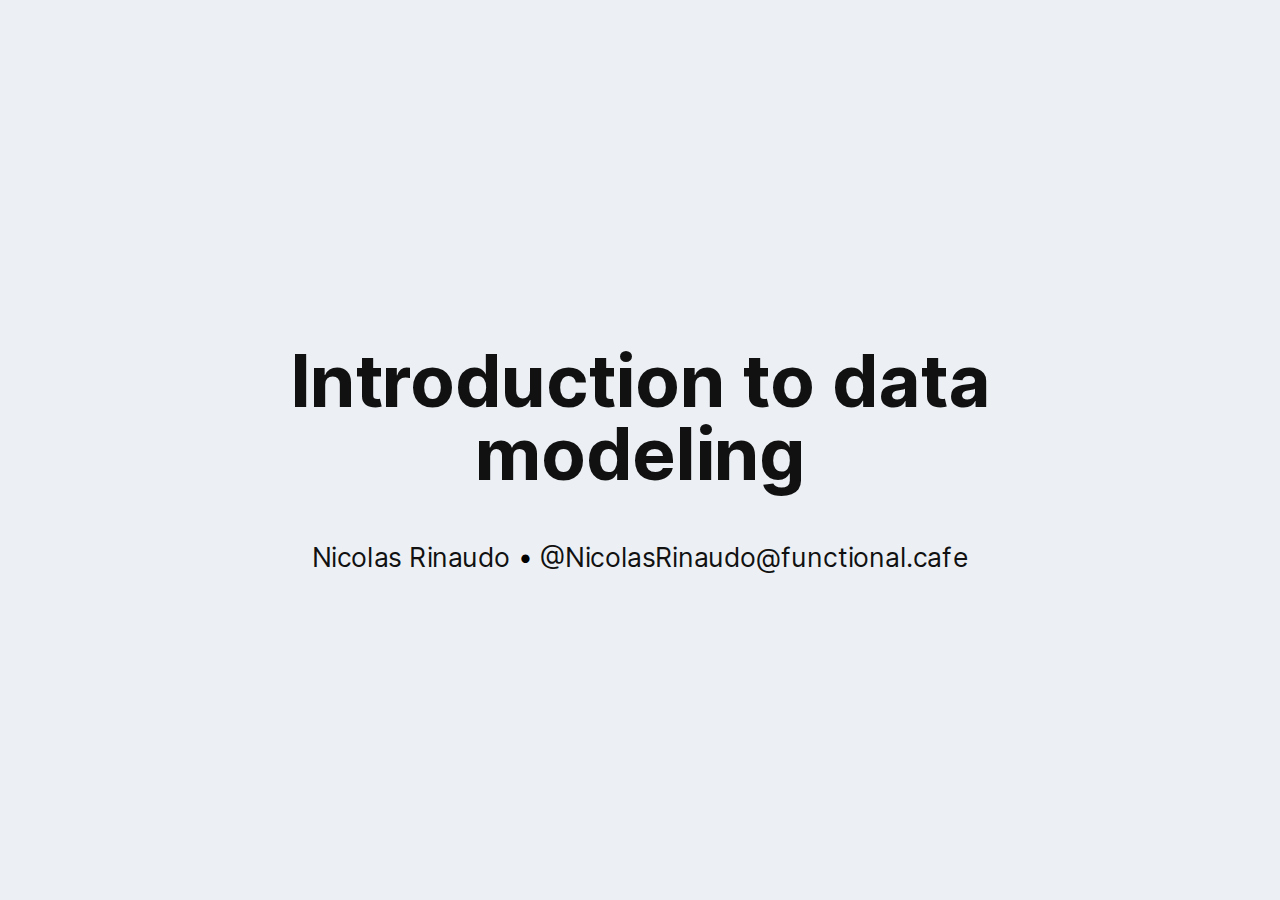
<file: index.html>
<!Doctype html>
<html>
    <head>
        <title>Introduction to data modeling</title>
        <meta http-equiv="Content-Type" content="text/html; charset=UTF-8"/>
        <link rel="stylesheet" type="text/css" href="css/style.css"/>
    </head>
    <body>
        <textarea id="source">
class: center, middle

# Introduction to data modeling

[Nicolas Rinaudo] • [@NicolasRinaudo@functional.cafe]

---

class: center, middle

# A simple DSL

---

## Addition

.center[![](img/1_plus_2_empty.svg)]

```scala
1 + 2
```

???

The simplest expression we want to support: addition.

---

## Addition

.center[![](img/1_plus_2_plus.svg)]

```scala
1 `+` 2
```

---

## Addition

.center[![](img/1_plus_2_operands.svg)]

```scala
&#x200B;`1` + `2`
```

---

## Addition

.center[![](img/1_plus_2_hl_plus.svg)]

```scala
1 `+` 2
```
---

## Addition

.center[![](img/exp_1_plus_2_hl_plus.svg)]

```scala
1 `+` 2
```

.diff-add[
```scala
*&#x200B;`class Add()`
```
]

---

## Addition

.center[![](img/exp_1_plus_2_hl_1.svg)]

```scala
&#x200B;`1` + 2
```


.diff-add[
```scala
*class Add(`lhs: Int`)
```
]

---

## Addition

.center[![](img/exp_1_plus_2_hl_2.svg)]

```scala
1 + `2`
```

.diff-add[
```scala
*class Add(lhs: Int`, rhs: Int`)
```
]

---

## Addition

.center[![](img/exp_1_plus_2.svg)]

```scala
1 + 2
```

.diff-add[
```scala
class Add(lhs: Int, rhs: Int)
*
*&#x200B;`new Add(1, 2)`
```
]

---

## Addition

.center[![](img/exp_1_plus_2.svg)]

```scala
1 + 2
```

.diff-rm[
```scala
class Add(lhs: Int, rhs: Int)

*&#x200B;`new `Add(1, 2)
```
]

---

## Addition

.center[![](img/exp_1_plus_2.svg)]

```scala
1 + 2
```

```scala
class Add(lhs: Int, rhs: Int)

Add(1, 2)
```

---

## Addition

.center[![](img/1_add_2_add_3_empty.svg)]

```scala
1 + (2 + 3)
```

```scala
class Add(lhs: Int, rhs: Int)
```

---

## Addition

.center[![](img/1_add_2_add_3_build_add.svg)]

```scala
1 `+` (2 + 3)
```

.diff-add[
```scala
class Add(lhs: Int, rhs: Int)
*
*&#x200B;`Add(???, ???)`
```
]

---

## Addition

.center[![](img/1_add_2_add_3_build_add_lhs.svg)]

```scala
&#x200B;`1` + (2 + 3)
```

.diff-rm[
```scala
class Add(lhs: Int, rhs: Int)

*Add(`???`, ???)
```
]

---

## Addition

.center[![](img/1_add_2_add_3_build_1.svg)]

```scala
&#x200B;`1` + (2 + 3)
```

.diff-add[
```scala
class Add(lhs: Int, rhs: Int)

*Add(`1`, ???)
```
]

---

## Addition

.center[![](img/1_add_2_add_3_build_before_rhs.svg)]

```scala
1 + `(2 + 3)`
```

.diff-rm[
```scala
class Add(lhs: Int, rhs: Int)

*Add(1, `???`)
```
]


---

## Addition

.center[![](img/1_add_2_add_3_build_rhs.svg)]

```scala
1 + `(2 + 3)`
```

.diff-add[
```scala
class Add(lhs: Int, rhs: Int)

*Add(1, `Add(2, 3)`)
```
]

---

## Addition

.center[![](img/1_plus_2_plus_3_hl_plus2_2_3.svg)]

```scala
1 + (2 + 3)
```

```scala
class Add(lhs: Int, rhs: Int)

Add(1, `Add(2, 3)`)
```


---

## Addition

.center[![](img/1_plus_2_plus_3_hl_plus2_2_3.svg)]

```scala
1 + (2 + 3)
```

```scala
class Add(lhs: Int, `rhs: Int`)

Add(1, Add(2, 3))
```

---

## Addition

.center[![](img/1_plus_2_plus_3_hl_plus2_2_3.svg)]

```scala
1 + (2 + 3)
```

```scala
class Add(lhs: Int, rhs: Int)

Add(1, Add(2, 3))
// ⛔ Found:    Add
//   Required: Int
```

---

## Subtyping

.center[![](img/subtyping_a.svg)]

---

## Subtyping

.center[![](img/subtyping_a.svg)]

```scala
def foo(a: `A`) = ???

foo(`new A`)
```

---

## Subtyping

.center[![](img/subtyping_a_b.svg)]


```scala
def foo(a: A) = ???

foo(new A)
```

---

## Subtyping

.center[![](img/subtyping_a_b_linked.svg)]

```scala
def foo(a: A) = ???

foo(new A)
```

---

## Subtyping

.center[![](img/subtyping_a_b_hl_b.svg)]

.diff-rm[
```scala
def foo(a: A) = ???

*foo(new `A`)
```
]

---

## Subtyping

.center[![](img/subtyping_a_b_hl_b.svg)]

.diff-add[
```scala
def foo(a: A) = ???

*foo(new `B`)
```
]

---

## Subtyping

.center[![](img/subtyping_a_b_hl_a.svg)]

```scala
def foo(a: `A`) = ???

foo(new B)
```
---

## Subtyping

.center[![](img/subtyping_a_b_c.svg)]

```scala
def foo(a: A) = ???

foo(new B)
```

---

## Subtyping

.center[![](img/subtyping_a_b_c_linked.svg)]

```scala
def foo(a: A) = ???

foo(new B)
```


---

## Subtyping

.center[![](img/subtyping_a_b_c_linked.svg)]

.diff-add[
```scala
def foo(a: A) = ???

foo(new B)
*&#x200B;`foo(new C)`
```
]

---

## Subtyping

.center[![](img/subtyping_a_b_c_hl_b_c.svg)]

```scala
def foo(a: A) = ???

foo(new `B`)
foo(new `C`)
```

---

## Subtyping

.center[![](img/subtyping_a_b_c_hl_a.svg)]

```scala
def foo(a: `A`) = ???

foo(new B)
foo(new C)
```

---

## Subtyping

.center[![](img/subtyping_a_b_c_hl_b.svg)]

.diff-rm[
```scala
def foo(a: A) = ???

*foo(new `B`)
foo(new C)
```
]

---

## Subtyping

.center[![](img/subtyping_a_b_c_hl_add.svg)]

.diff-add[
```scala
def foo(a: A) = ???

*foo(new `Add`)
foo(new C)
```
]

---

## Subtyping

.center[![](img/subtyping_a_add_c_hl_c.svg)]

.diff-rm[
```scala
def foo(a: A) = ???

foo(new Add)
*foo(new `C`)
```
]


---

## Subtyping

.center[![](img/subtyping_a_add_c_hl_int.svg)]

.diff-add[
```scala
def foo(a: A) = ???

foo(new Add)
*foo(new `Int`)
```
]

---

## Subtyping

.center[![](img/subtyping_a_add_c_hl_int.svg)]

```scala
class Add(lhs: `Int`, rhs: `Int`)
```

---

## Subtyping

.center[![](img/subtyping_a_add_int_hl_a.svg)]

```scala
class Add(lhs: Int, rhs: Int)
```


---

## Subtyping

.center[![](img/subtyping_a_add_int_hl_exp.svg)]

.diff-add[
```scala
*&#x200B;`class Exp`
class Add(lhs: Int, rhs: Int)
```
]


---

## Subtyping

.center[![](img/subtyping_a_add_int_hl_to_add.svg)]

.diff-add[
```scala
class Exp
*class Add(lhs: Int, rhs: Int)` extends Exp`
```
]

---

## Subtyping

.center[![](img/subtyping_a_add_int_hl_to_int.svg)]

```scala
class Exp
class Add(lhs: Int, rhs: Int) extends Exp
```

---

## Subtyping

.center[![](img/subtyping_a_add_int_hl_to_num.svg)]

.diff-add[
```scala
class Exp
class Add(lhs: Int, rhs: Int) extends Exp
*&#x200B;`class Num(value: Int) extends Exp`
```
]

---

## Subtyping

.center[![](img/subtyping_a_add_int_hl_add_num.svg)]

.diff-rm[
```scala
class Exp
*class Add(lhs: `Int`, rhs: `Int`) extends Exp
class Num(value: Int) extends Exp
```
]

---

## Subtyping

.center[![](img/subtyping_a_add_num_hl_exp.svg)]

.diff-add[
```scala
class Exp
*class Add(lhs: `Exp`, rhs: `Exp`) extends Exp
class Num(value: Int) extends Exp
```
]

---

## Subtyping

.center[![](img/1_plus_2_plus_3_hl_1_2_3.svg)]

```scala
1 + (2 + 3)
```

```scala
Add(1, Add(2, 3))
```

---

## Subtyping

.center[![](img/1_plus_2_plus_3_hl_1_2_3.svg)]

```scala
1 + (2 + 3)
```

.diff-rm[
```scala
*Add(`1`, Add(`2`, `3`))
```
]

---

## Subtyping

.center[![](img/1_plus_2_plus_3_hl_num1_num2_num3.svg)]

```scala
1 + (2 + 3)
```

.diff-add[
```scala
*Add(`Num(1)`, Add(`Num(2)`, `Num(3)`))
```
]

---

## Equality

.center[![](img/1_eq_2_empty.svg)]

```scala
1 = 2
```


---

## Equality

.center[![](img/1_eq_2_eq.svg)]

```scala
1 `=` 2
```


---

## Equality

.center[![](img/1_eq_2_1_2.svg)]

```scala
&#x200B;`1` = `2`
```

---

## Equality

.center[![](img/exp_1_eq_2_eq.svg)]

```scala
1 `=` 2
```


---

## Equality

.center[![](img/exp_1_eq_2_eq2.svg)]

```scala
1 `=` 2
```

.diff-add[
```scala
*&#x200B;`class Eq()`
```
]

---

## Equality

.center[![](img/exp_1_eq_2_hl_1.svg)]

```scala
&#x200B;`1` = 2
```

```scala
class Eq()
```


---

## Equality

.center[![](img/exp_1_eq_2_hl_lhs.svg)]

```scala
&#x200B;`1` = 2
```

.diff-add[
```scala
*class Eq(`lhs: Exp`)
```
]

---

## Equality

.center[![](img/exp_1_eq_2_hl_2.svg)]

```scala
1 = `2`
```

```scala
class Eq(lhs: Exp)
```

---

## Equality

.center[![](img/exp_1_eq_2_hl_rhs.svg)]

```scala
1 = `2`
```

.diff-add[
```scala
*class Eq(lhs: Exp`, rhs: Exp`)
```
]

---

## Equality

.center[![](img/exp_1_eq_2_hl_eq.svg)]

```scala
1 = 2
```


.diff-add[
```scala
*class Eq(lhs: Exp, rhs: Exp)` extends Exp`
```
]

---

## Equality

.center[![](img/1_plus_2_eq_2_plus_1_empty.svg)]

```scala
(1 + 2) = (2 + 1)
```

---

## Equality

.center[![](img/1_plus_2_eq_2_plus_1_hl_eq.svg)]

```scala
(1 + 2) `=` (2 + 1)
```

.diff-add[
```scala
*&#x200B;`Eq(`
* `???,`
* `???`
*&#x200B;`)`
```
]

---

## Equality

.center[![](img/1_plus_2_eq_2_plus_1_hl_eq_arrow.svg)]

```scala
&#x200B;`(1 + 2)` = (2 + 1)
```

.diff-rm[
```scala
Eq(
* `???`,
  ???
)
```
]



---

## Equality

.center[![](img/1_plus_2_eq_2_plus_1_hl_lhs.svg)]

```scala
&#x200B;`(1 + 2)` = (2 + 1)
```

.diff-add[
```scala
Eq(
* `Add(Num(1), Num(2))`,
  ???
)
```
]

---

## Equality

.center[![](img/1_plus_2_eq_2_plus_1_hl_rhs_arrow.svg)]

```scala
(1 + 2) = `(2 + 1)`
```

.diff-rm[
```scala
Eq(
  Add(Num(1), Num(2)),
* `???`
)
```
]

---

## Equality

.center[![](img/1_plus_2_eq_2_plus_1_hl_rhs.svg)]

```scala
(1 + 2) = `(2 + 1)`
```

.diff-add[
```scala
Eq(
  Add(Num(1), Num(2)),
* `Add(Num(2), Num(1))`
)
```
]

---

## Pretty printing

.center[![](img/exp_1_plus_2_eq_2_plus_1.svg)]

```scala
(1 + 2) = (2 + 1)
```

```scala
Eq(
  Add(Num(1), Num(2)),
  Add(Num(2), Num(1))
)
```

---

## Pretty printing

.center[![](img/exp_1_plus_2_eq_2_plus_1.svg)]

```scala
(1 + 2) = (2 + 1)
```

.diff-add[
```scala
Eq(
  Add(Num(1), Num(2)),
  Add(Num(2), Num(1))
*)`.toString`
```
]

---

## Pretty printing

.center[![](img/exp_1_plus_2_eq_2_plus_1.svg)]
```scala
(1 + 2) = (2 + 1)
```

```scala
Eq(
  Add(Num(1), Num(2)),
  Add(Num(2), Num(1))
).toString
// val res2: String = Eq@79d4ff58
```

---

## Pretty printing

```scala
class Exp
```

---

## Pretty printing

.diff-add[
```scala
*class Exp`:`
* `def toString: String`
```
]

---

## Pretty printing

.diff-add[
```scala
*&#x200B;`abstract `class Exp:
  def toString: String
```
]

---

## Pretty printing

```scala
class Num(value: Int) extends Exp

class Add(lhs: Exp, rhs: Exp) extends Exp

class Eq(lhs: Exp, rhs: Exp) extends Exp
```

---

## Pretty printing

.diff-add[
```scala
*class Num(value: Int) extends Exp`:`
* `override def toString = ???`

*class Add(lhs: Exp, rhs: Exp) extends Exp`:`
* `override def toString = ???`

*class Eq(lhs: Exp, rhs: Exp) extends Exp`:`
* `override def toString = ???`
```
]

---

## Pretty printing

.diff-rm[
```scala
class Num(value: Int) extends Exp:
* override def toString = `???`

class Add(lhs: Exp, rhs: Exp) extends Exp:
  override def toString = ???

class Eq(lhs: Exp, rhs: Exp) extends Exp:
  override def toString = ???
```
]

---

## Pretty printing

.diff-add[
```scala
class Num(value: Int) extends Exp:
* override def toString = `value.toString`

class Add(lhs: Exp, rhs: Exp) extends Exp:
  override def toString = ???

class Eq(lhs: Exp, rhs: Exp) extends Exp:
  override def toString = ???
```
]

---

## Pretty printing

.diff-rm[
```scala
class Num(value: Int) extends Exp:
  override def toString = value.toString

class Add(lhs: Exp, rhs: Exp) extends Exp:
* override def toString = `???`

class Eq(lhs: Exp, rhs: Exp) extends Exp:
  override def toString = ???
```
]

---

## Pretty printing

.diff-add[
```scala
class Num(value: Int) extends Exp:
  override def toString = value.toString

class Add(lhs: Exp, rhs: Exp) extends Exp:
* override def toString = `s"($lhs + $rhs)"`

class Eq(lhs: Exp, rhs: Exp) extends Exp:
  override def toString = ???
```
]

---

## Pretty printing

.diff-rm[
```scala
class Num(value: Int) extends Exp:
  override def toString = value.toString

class Add(lhs: Exp, rhs: Exp) extends Exp:
  override def toString = s"($lhs + $rhs)"

class Eq(lhs: Exp, rhs: Exp) extends Exp:
* override def toString = `???`
```
]

---

## Pretty printing

.diff-add[
```scala
class Num(value: Int) extends Exp:
  override def toString = value.toString

class Add(lhs: Exp, rhs: Exp) extends Exp:
  override def toString = s"($lhs + $rhs)"

class Eq(lhs: Exp, rhs: Exp) extends Exp:
* override def toString = `s"($lhs = $rhs)"`
```
]

---

## Pretty printing

.center[![](img/exp_1_plus_2_eq_2_plus_1.svg)]

```scala
(1 + 2) = (2 + 1)
```

```scala
Eq(
  Add(Num(1), Num(2)),
  Add(Num(2), Num(1))
).toString
```


---

## Pretty printing

.center[![](img/exp_1_plus_2_eq_2_plus_1.svg)]

```scala
(1 + 2) = (2 + 1)
```

```scala
Eq(
  Add(Num(1), Num(2)),
  Add(Num(2), Num(1))
).toString
// val res3: String = ((1 + 2) = (2 + 1))
```

---

## Type checking

.center[![](img/exp_1_plus_2_eq_2_plus_1_hl_eq_plus.svg)]

.diff-rm[
```scala
*(1 `+` 2) `=` (2 + 1)
```
]

.diff-rm[
```scala
*&#x200B;`Eq`(
* `Add`(Num(1), Num(2)),
  Add(Num(2), Num(1))
).toString
```
]

---

## Type checking

.center[![](img/exp_1_eq_2_plus_2_plus_1_hl_eq_plus.svg)]

.diff-add[
```scala
*(1 `=` 2) `+` (2 + 1)
```
]

.diff-add[
```scala
*&#x200B;`Add`(
* `Eq`(Num(1), Num(2)),
  Add(Num(2), Num(1))
).toString
```
]

---

## Type checking

.center[![](img/exp_1_eq_2_plus_2_plus_1.svg)]

```scala
(1 = 2) + (2 + 1)
```

```scala
Add(
  Eq(Num(1), Num(2)),
  Add(Num(2), Num(1))
).toString
// val res4: String = ((1 = 2) + (2 + 1))
```

---

## Type checking

.center[![](img/exp_1_eq_2_plus_2_plus_1_hl_add.svg)]

```scala
(1 = 2) + (2 + 1)
```

```scala
&#x200B;`Add`(
  Eq(Num(1), Num(2)),
  Add(Num(2), Num(1))
).toString
```

---

## Type checking

.center[![](img/exp_1_eq_2_plus_2_plus_1_hl_eq_add.svg)]

```scala
(1 = 2) + (2 + 1)
```

```scala
Add(
  `Eq`(Num(1), Num(2)),
  `Add`(Num(2), Num(1))
).toString
```


---

## Type checking

```scala
abstract class Exp:
  def toString: String

class Num(value: Int) extends Exp:
  override def toString = value.toString

class `Add`(`lhs: Exp`, `rhs: Exp`) extends Exp:
  override def toString = s"($lhs + $rhs)"

class Eq(lhs: Exp, rhs: Exp) extends Exp:
  override def toString = s"($lhs = $rhs)"
```

---

## Type checking

```scala
abstract class Exp:
  def toString: String

class `Num`(value: Int) extends Exp:
  override def toString = value.toString

class Add(lhs: Exp, rhs: Exp) extends Exp:
  override def toString = s"($lhs + $rhs)"

class Eq(lhs: Exp, rhs: Exp) extends Exp:
  override def toString = s"($lhs = $rhs)"
```

---

## Type checking

```scala
abstract class Exp:
  def toString: String

class Num(value: Int) extends Exp:
  override def toString = value.toString

class Add(lhs: Exp, rhs: Exp) extends Exp:
  override def toString = s"($lhs + $rhs)"

class `Eq`(lhs: Exp, rhs: Exp) extends Exp:
  override def toString = s"($lhs = $rhs)"
```

---

## Type checking

.diff-add[
```scala
*abstract class Exp`[T]`:
  def toString: String

class Num(value: Int) extends Exp:
  override def toString = value.toString

class Add(lhs: Exp, rhs: Exp) extends Exp:
  override def toString = s"($lhs + $rhs)"

class Eq(lhs: Exp, rhs: Exp) extends Exp:
  override def toString = s"($lhs = $rhs)"
```
]

---

## Type checking

.diff-add[
```scala
abstract class Exp[T]:
  def toString: String

*class Num(value: Int) extends Exp`[Int]`:
  override def toString = value.toString

class Add(lhs: Exp, rhs: Exp) extends Exp:
  override def toString = s"($lhs + $rhs)"

class Eq(lhs: Exp, rhs: Exp) extends Exp:
  override def toString = s"($lhs = $rhs)"
```
]

---

## Type checking

.diff-add[
```scala
abstract class Exp[T]:
  def toString: String

class Num(value: Int) extends Exp[Int]:
  override def toString = value.toString

*class Add(lhs: Exp, rhs: Exp) extends Exp`[Int]`:
  override def toString = s"($lhs + $rhs)"

class Eq(lhs: Exp, rhs: Exp) extends Exp:
  override def toString = s"($lhs = $rhs)"
```
]

---

## Type checking

.diff-add[
```scala
abstract class Exp[T]:
  def toString: String

class Num(value: Int) extends Exp[Int]:
  override def toString = value.toString

class Add(lhs: Exp, rhs: Exp) extends Exp[Int]:
  override def toString = s"($lhs + $rhs)"

*class Eq(lhs: Exp, rhs: Exp) extends Exp`[Boolean]`:
  override def toString = s"($lhs = $rhs)"
```
]

---

## Type checking

.diff-add[
```scala
abstract class Exp[T]:
  def toString: String

class Num(value: Int) extends Exp[Int]:
  override def toString = value.toString

*class Add(lhs: Exp`[Int]`, rhs: Exp`[Int]`) extends Exp[Int]:
  override def toString = s"($lhs + $rhs)"

class Eq(lhs: Exp, rhs: Exp) extends Exp[Boolean]:
  override def toString = s"($lhs = $rhs)"
```
]

---

## Type checking

.diff-add[
```scala
abstract class Exp[T]:
  def toString: String

class Num(value: Int) extends Exp[Int]:
  override def toString = value.toString

class Add(lhs: Exp[Int], rhs: Exp[Int]) extends Exp[Int]:
  override def toString = s"($lhs + $rhs)"

*class Eq(lhs: Exp`[Int]`, rhs: Exp`[Int]`) extends Exp[Boolean]:
  override def toString = s"($lhs = $rhs)"
```
]

---

## Type checking

.center[![](img/exp_1_eq_2_plus_2_plus_1.svg)]

```scala
(1 = 2) + (2 + 1)
```

```scala
Add(
  Eq(Num(1), Num(2)),
  Add(Num(2), Num(1))
).toString
```

---

## Type checking

.center[![](img/exp_1_eq_2_plus_2_plus_1_hl_eq.svg)]

```scala
&#x200B;`(1 = 2)` + (2 + 1)
```

```scala
Add(
  Eq(Num(1), Num(2)),
  Add(Num(2), Num(1))
).toString
// ⛔ Found:    Exp[Boolean]
//   Required: Exp[Int]
```

---

## Key takeaways

Feature              || OOP
---------------------||--------------------
 Terms               || &nbsp;
 Interpreters        || &nbsp;
 Illegal states      || .hidden[impossible]

---

## Key takeaways

Feature              || OOP
---------------------||--------------------
 Terms               || classes
 Interpreters        || &nbsp;
 Illegal states      || .hidden[impossible]

---

## Key takeaways

Feature              || OOP
---------------------||--------------------
 Terms               || classes
 Interpreters        || methods
 Illegal states      || .hidden[impossible]

---

## Key takeaways

Feature              || OOP
---------------------||--------------------
 Terms               || classes
 Interpreters        || methods
 Illegal states      || impossible

---

class: center, middle

# Growing the language

---

## Adding terms: subtraction

.center[![](img/2_minus_1_empty.svg)]

```scala
2 - 1
```

---

## Adding terms: subtraction

.center[![](img/2_minus_1_hl_minus.svg)]

```scala
2 `-` 1
```

---

## Adding terms: subtraction

.center[![](img/2_minus_1_hl_2_1.svg)]

```scala
&#x200B;`2` - `1`
```

---

## Adding terms: subtraction

.center[![](img/build_2_minus_1_hl_minus.svg)]

```scala
2 `-` 1
```

---

## Adding terms: subtraction

.center[![](img/build_2_minus_1_hl_sub.svg)]

```scala
2 `-` 1
```

.diff-add[
```scala
*&#x200B;`class Sub()`
```
]

---

## Adding terms: subtraction

.center[![](img/build_2_minus_1_hl_1.svg)]

```scala
&#x200B;`2` - 1
```

```scala
class Sub()
```

---

## Adding terms: subtraction

.center[![](img/build_2_minus_1_hl_num1.svg)]

```scala
&#x200B;`2` - 1
```

.diff-add[
```scala
*class Sub(`lhs: Exp[Int]`)
```
]

---

## Adding terms: subtraction

.center[![](img/build_2_minus_1_hl_2.svg)]

```scala
2 - `1`
```

```scala
class Sub(lhs: Exp[Int])
```

---

## Adding terms: subtraction

.center[![](img/build_2_minus_1_hl_num2.svg)]

```scala
2 - `1`
```

.diff-add[
```scala
*class Sub(lhs: Exp[Int]`, rhs: Exp[Int]`)
```
]

---

## Adding terms: subtraction

.center[![](img/exp_2_minus_1_hl_sub.svg)]

```scala
2 - 1
```

.diff-add[
```scala
*class Sub(lhs: Exp[Int], rhs: Exp[Int])` extends Exp[Int]:`
```
]

---

## Adding terms: subtraction

.center[![](img/exp_2_minus_1_hl_sub.svg)]

```scala
2 - 1
```

.diff-add[
```scala
class Sub(lhs: Exp[Int], rhs: Exp[Int]) extends Exp[Int]:
* `override def toString = s"($lhs - $rhs)"`
```
]

---

## Adding terms: subtraction

.center[![](img/3_minus_2_plus_1_empty.svg)]

```scala
3 - (2 + 1)
```

---

## Adding terms: subtraction

.center[![](img/3_minus_2_plus_1_hl_minus.svg)]

```scala
3 `-` (2 + 1)
```

.diff-add[
```scala
*&#x200B;`Sub(`
* `???,`
* `???`
*&#x200B;`)`
```
]

---

## Adding terms: subtraction

.center[![](img/3_minus_2_plus_1_hl_3_arrow.svg)]

```scala
&#x200B;`3` - (2 + 1)
```

.diff-rm[
```scala
Sub(
* `???`,
  ???
)
```
]

---

## Adding terms: subtraction

.center[![](img/3_minus_2_plus_1_hl_3.svg)]

```scala
&#x200B;`3` - (2 + 1)
```

.diff-add[
```scala
Sub(
* `Num(3)`,
  ???
)
```
]

---

## Adding terms: subtraction

.center[![](img/3_minus_2_plus_1_hl_rhs_arrow.svg)]

```scala
3 - `(2 + 1)`
```

.diff-rm[
```scala
Sub(
  Num(3),
* `???`
)
```
]


---

## Adding terms: subtraction

.center[![](img/3_minus_2_plus_1_hl_rhs.svg)]

```scala
3 - `(2 + 1)`
```

.diff-add[
```scala
Sub(
  Num(3),
* `Add(Num(2), Num(1))`
)
```
]

---

## Adding terms: subtraction

.center[![](img/exp_3_minus_2_plus_1.svg)]

```scala
3 - (2 + 1)
```

.diff-add[
```scala
Sub(
  Num(3),
  Add(Num(2), Num(1))
*)`.toString`
```
]

---

## Adding terms: subtraction

.center[![](img/exp_3_minus_2_plus_1.svg)]

```scala
3 - (2 + 1)
```

```scala
Sub(
  Num(3),
  Add(Num(2), Num(1))
).toString
// val res5: String = (3 - (2 + 1))
```

---

## Adding interpreters: evaluation

```scala
abstract class Exp[T]:
  def toString: String
```

---

## Adding interpreters: evaluation

.diff-add[
```scala
abstract class Exp[T]:
  def toString: String
* `def eval: T`
```
]

---

## Adding interpreters: evaluation

```scala
class Num(value: Int) extends Exp[Int]:
  override def toString = value.toString

class Add(lhs: Exp[Int], rhs: Exp[Int]) extends Exp[Int]:
  override def toString = s"($lhs + $rhs)"

class Sub(lhs: Exp[Int], rhs: Exp[Int]) extends Exp[Int]:
  override def toString = s"($lhs - $rhs)"
```

---

## Adding interpreters: evaluation

.diff-add[
```scala
class Num(value: Int) extends Exp[Int]:
  override def toString = value.toString
* `override def eval     = ???`

class Add(lhs: Exp[Int], rhs: Exp[Int]) extends Exp[Int]:
  override def toString = s"($lhs + $rhs)"
* `override def eval     = ???`

class Sub(lhs: Exp[Int], rhs: Exp[Int]) extends Exp[Int]:
  override def toString = s"($lhs - $rhs)"
* `override def eval     = ???`
```
]

---

## Adding interpreters: evaluation

.diff-rm[
```scala
class Num(value: Int) extends Exp[Int]:
  override def toString = value.toString
* override def eval     = `???`

class Add(lhs: Exp[Int], rhs: Exp[Int]) extends Exp[Int]:
  override def toString = s"($lhs + $rhs)"
  override def eval     = ???

class Sub(lhs: Exp[Int], rhs: Exp[Int]) extends Exp[Int]:
  override def toString = s"($lhs - $rhs)"
  override def eval     = ???
```
]

---

## Adding interpreters: evaluation

.diff-add[
```scala
class Num(value: Int) extends Exp[Int]:
  override def toString = value.toString
* override def eval     = `value`

class Add(lhs: Exp[Int], rhs: Exp[Int]) extends Exp[Int]:
  override def toString = s"($lhs + $rhs)"
  override def eval     = ???

class Sub(lhs: Exp[Int], rhs: Exp[Int]) extends Exp[Int]:
  override def toString = s"($lhs - $rhs)"
  override def eval     = ???
```
]

---

## Adding interpreters: evaluation

.diff-rm[
```scala
class Num(value: Int) extends Exp[Int]:
  override def toString = value.toString
  override def eval     = value

class Add(lhs: Exp[Int], rhs: Exp[Int]) extends Exp[Int]:
  override def toString = s"($lhs + $rhs)"
* override def eval     = `???`

class Sub(lhs: Exp[Int], rhs: Exp[Int]) extends Exp[Int]:
  override def toString = s"($lhs - $rhs)"
  override def eval     = ???
```
]

---

## Adding interpreters: evaluation

.diff-add[
```scala
class Num(value: Int) extends Exp[Int]:
  override def toString = value.toString
  override def eval     = value

class Add(lhs: Exp[Int], rhs: Exp[Int]) extends Exp[Int]:
  override def toString = s"($lhs + $rhs)"
* override def eval     = `lhs.eval + rhs.eval`

class Sub(lhs: Exp[Int], rhs: Exp[Int]) extends Exp[Int]:
  override def toString = s"($lhs - $rhs)"
  override def eval     = ???
```
]

---

## Adding interpreters: evaluation

.diff-rm[
```scala
class Num(value: Int) extends Exp[Int]:
  override def toString = value.toString
  override def eval     = value

class Add(lhs: Exp[Int], rhs: Exp[Int]) extends Exp[Int]:
  override def toString = s"($lhs + $rhs)"
  override def eval     = lhs.eval + rhs.eval

class Sub(lhs: Exp[Int], rhs: Exp[Int]) extends Exp[Int]:
  override def toString = s"($lhs - $rhs)"
* override def eval     = `???`
```
]

---

## Adding interpreters: evaluation

.diff-add[
```scala
class Num(value: Int) extends Exp[Int]:
  override def toString = value.toString
  override def eval     = value

class Add(lhs: Exp[Int], rhs: Exp[Int]) extends Exp[Int]:
  override def toString = s"($lhs + $rhs)"
  override def eval     = lhs.eval + rhs.eval

class Sub(lhs: Exp[Int], rhs: Exp[Int]) extends Exp[Int]:
  override def toString = s"($lhs - $rhs)"
* override def eval     = `lhs.eval - rhs.eval`
```
]

---

## Adding interpreters: evaluation

```scala
class Num(value: Int) extends Exp[Int]:
  override def toString = value.toString
  override def eval     = value

class Add(lhs: Exp[Int], rhs: Exp[Int]) extends Exp[Int]:
  override def toString = s"($lhs + $rhs)"
  override def eval     = lhs.eval + rhs.eval

class Sub(lhs: Exp[Int], rhs: Exp[Int]) extends Exp[Int]:
  override def toString = s"($lhs - $rhs)"
  override def eval     = lhs.eval - rhs.eval

// ⛔ class Eq needs to be abstract, since
//   def eval: T in class Exp is not defined
```

---

## Adding interpreters: evaluation

.diff-add[
```scala
class Num(value: Int) extends Exp[Int]:
  override def toString = value.toString
  override def eval     = value

class Add(lhs: Exp[Int], rhs: Exp[Int]) extends Exp[Int]:
  override def toString = s"($lhs + $rhs)"
  override def eval     = lhs.eval + rhs.eval

class Sub(lhs: Exp[Int], rhs: Exp[Int]) extends Exp[Int]:
  override def toString = s"($lhs - $rhs)"
  override def eval     = lhs.eval - rhs.eval
*
*&#x200B;`class Eq(lhs: Exp[Int], rhs: Exp[Int]) extends Exp[Boolean]:`
* `override def toString = s"($lhs = $rhs)"`
```
]

---

## Adding interpreters: evaluation

.diff-add[
```scala
class Num(value: Int) extends Exp[Int]:
  override def toString = value.toString
  override def eval     = value

class Add(lhs: Exp[Int], rhs: Exp[Int]) extends Exp[Int]:
  override def toString = s"($lhs + $rhs)"
  override def eval     = lhs.eval + rhs.eval

class Sub(lhs: Exp[Int], rhs: Exp[Int]) extends Exp[Int]:
  override def toString = s"($lhs - $rhs)"
  override def eval     = lhs.eval - rhs.eval

class Eq(lhs: Exp[Int], rhs: Exp[Int]) extends Exp[Boolean]:
  override def toString = s"($lhs = $rhs)"
* `override def eval     = lhs.eval == rhs.eval`
```
]

---

## Adding interpreters: evaluation

.center[![](img/1_plus_2_eq_3_minus_1_empty.svg)]

```scala
(1 + 2) = (3 - 1)
```

---

## Adding interpreters: evaluation

.center[![](img/1_plus_2_eq_3_minus_1_hl_eq.svg)]

```scala
(1 + 2) `=` (3 - 1)
```


.diff-add[
```scala
*&#x200B;`Eq(`
* `???,`
* `???`
*&#x200B;`)`
```
]

---

## Adding interpreters: evaluation

.center[![](img/1_plus_2_eq_3_minus_1_hl_lhs_arrow.svg)]

```scala
&#x200B;`(1 + 2)` = (3 - 1)
```

.diff-rm[
```scala
Eq(
* `???`,
  ???
)
```
]

---

## Adding interpreters: evaluation

.center[![](img/1_plus_2_eq_3_minus_1_hl_lhs.svg)]

```scala
&#x200B;`(1 + 2)` = (3 - 1)
```

.diff-add[
```scala
Eq(
* `Add(Num(1), Num(2))`,
  ???
)
```
]

---

## Adding interpreters: evaluation

.center[![](img/1_plus_2_eq_3_minus_1_hl_rhs_arrow.svg)]

```scala
(1 + 2) = `(3 - 1)`
```

.diff-rm[
```scala
Eq(
  Add(Num(1), Num(2)),
* `???`
)
```
]

---

## Adding interpreters: evaluation

.center[![](img/1_plus_2_eq_3_minus_1_hl_rhs.svg)]

```scala
(1 + 2) = `(3 - 1)`
```

.diff-add[
```scala
Eq(
  Add(Num(1), Num(2)),
* `Sub(Num(3), Num(1))`
)
```
]

---

## Adding interpreters: evaluation

.center[![](img/exp_1_plus_2_eq_3_minus_1.svg)]

```scala
(1 + 2) = (3 - 1)
```

.diff-add[
```scala
Eq(
  Add(Num(1), Num(2)),
  Sub(Num(3), Num(1))
*)`.eval`
```
]

---

## Adding interpreters: evaluation

.center[![](img/exp_1_plus_2_eq_3_minus_1.svg)]

```scala
(1 + 2) = (3 - 1)
```

```scala
Eq(
  Add(Num(1), Num(2)),
  Sub(Num(3), Num(1))
).eval
// val res7: Boolean = false
```

---

## Key takeaways

Feature              || OOP
---------------------||--------------------
 Term                || class
 Interpreter         || method
 Illegal states      || impossible
 Adding terms        || &nbsp;
 Adding interpreters || &nbsp;

---

## Key takeaways

Feature              || OOP
---------------------||--------------------
 Term                || class
 Interpreter         || method
 Illegal states      || impossible
 Adding terms        || easy
 Adding interpreters || &nbsp;


---

## Key takeaways

Feature              || OOP
---------------------||--------------------
 Term                || class
 Interpreter         || method
 Illegal states      || impossible
 Adding terms        || easy
 Adding interpreters || hard

---

class: center, middle

# Decoupling data and behaviours

---

## "Dumb" data

```scala
abstract class Exp[T]:
  def toString: String
  def eval: T

class Num(value: Int) extends Exp[Int]:
  override def toString = value.toString
  override def eval     = value

class Add(lhs: Exp[Int], rhs: Exp[Int]) extends Exp[Int]:
  override def toString = s"($lhs + $rhs)"
  override def eval     = lhs.eval + rhs.eval

class Sub(lhs: Exp[Int], rhs: Exp[Int]) extends Exp[Int]:
  override def toString = s"($lhs - $rhs)"
  override def eval     = lhs.eval - rhs.eval

class Eq(lhs: Exp[Int], rhs: Exp[Int]) extends Exp[Boolean]:
  override def toString = s"($lhs = $rhs)"
  override def eval     = lhs.eval == rhs.eval
```

---

## "Dumb" data

.diff-rm[
```scala
*abstract class Exp[T]`:`
* `def toString: String`
* `def eval: T`

*class Num(value: Int) extends Exp[Int]`:`
* `override def toString = value.toString`
* `override def eval     = value`
*
*class Add(lhs: Exp[Int], rhs: Exp[Int]) extends Exp[Int]`:`
* `override def toString = s"($lhs + $rhs)"`
* `override def eval     = lhs.eval + rhs.eval`
*
*class Sub(lhs: Exp[Int], rhs: Exp[Int]) extends Exp[Int]`:`
* `override def toString = s"($lhs - $rhs)"`
* `override def eval     = lhs.eval - rhs.eval`
*
*class Eq(lhs: Exp[Int], rhs: Exp[Int]) extends Exp[Boolean]`:`
* `override def toString = s"($lhs = $rhs)"`
* `override def eval     = lhs.eval == rhs.eval`
```
]

---

## "Dumb" data

```scala
abstract class Exp[T]

class Num(value: Int) extends Exp[Int]
class Add(lhs: Exp[Int], rhs: Exp[Int]) extends Exp[Int]
class Sub(lhs: Exp[Int], rhs: Exp[Int]) extends Exp[Int]
class Eq(lhs: Exp[Int], rhs: Exp[Int]) extends Exp[Boolean]
```

---

## "Dumb" data

.diff-add[
```scala
abstract class Exp[T]

*class Num(`val `value: Int) extends Exp[Int]
*class Add(`val `lhs: Exp[Int], `val `rhs: Exp[Int]) extends Exp[Int]
*class Sub(`val `lhs: Exp[Int], `val `rhs: Exp[Int]) extends Exp[Int]
*class Eq(`val `lhs: Exp[Int], `val `rhs: Exp[Int]) extends Exp[Boolean]
```
]

---

## Pretty printing

```scala
def print[T](exp: Exp[T]): String = ???
```

---

## Pretty printing

```scala
def print[T](`exp: Exp[T]`): String = ???
```

---

## Pretty printing

```scala
def print[T](exp: Exp[T]): `String` = ???
```

---

## Pretty printing

.diff-rm[
```scala
def print[T](exp: Exp[T]): String = `???`
```
]

---

## Pretty printing

.diff-add[
```scala
*def print[T](exp: Exp[T]): String = `exp match`
* `case i: Num => ???`
* `case a: Add => ???`
* `case m: Sub => ???`
* `case e: Eq  => ???`
```
]

---

## Pretty printing

```scala
def print[T](exp: Exp[T]): String = exp match
  case i: `Num` => ???
  case a: `Add` => ???
  case m: `Sub` => ???
  case e: `Eq`  => ???
```

---

## Pretty printing

.diff-rm[
```scala
def print[T](exp: Exp[T]): String = exp match
* case i: Num => `???`
  case a: Add => ???
  case m: Sub => ???
  case e: Eq  => ???
```
]

---

## Pretty printing

.diff-add[
```scala
def print[T](exp: Exp[T]): String = exp match
* case i: Num => `i.value.toString`
  case a: Add => ???
  case m: Sub => ???
  case e: Eq  => ???
```
]

---

## Pretty printing

.diff-rm[
```scala
def print[T](exp: Exp[T]): String = exp match
  case i: Num => i.value.toString
* case a: Add => `???`
  case m: Sub => ???
  case e: Eq  => ???
```
]

---

## Pretty printing

.diff-add[
```scala
def print[T](exp: Exp[T]): String = exp match
  case i: Num => i.value.toString
* case a: Add => `s"(${print(a.lhs)} + ${print(a.rhs)})"`
  case m: Sub => ???
  case e: Eq  => ???
```
]

---

## Pretty printing

.diff-rm[
```scala
def print[T](exp: Exp[T]): String = exp match
  case i: Num => i.value.toString
  case a: Add => s"(${print(a.lhs)} + ${print(a.rhs)})"
* case m: Sub => `???`
  case e: Eq  => ???
```
]

---

## Pretty printing

.diff-add[
```scala
def print[T](exp: Exp[T]): String = exp match
  case i: Num => i.value.toString
  case a: Add => s"(${print(a.lhs)} + ${print(a.rhs)})"
* case m: Sub => `s"(${print(m.lhs)} - ${print(m.rhs)})"`
  case e: Eq  => ???
```
]

---

## Pretty printing

.diff-rm[
```scala
def print[T](exp: Exp[T]): String = exp match
  case i: Num => i.value.toString
  case a: Add => s"(${print(a.lhs)} + ${print(a.rhs)})"
  case m: Sub => s"(${print(m.lhs)} - ${print(m.rhs)})"
* case e: Eq  => `???`
```
]

---

## Pretty printing

.diff-add[
```scala
def print[T](exp: Exp[T]): String = exp match
  case i: Num => i.value.toString
  case a: Add => s"(${print(a.lhs)} + ${print(a.rhs)})"
  case m: Sub => s"(${print(m.lhs)} - ${print(m.rhs)})"
* case e: Eq  => `s"(${print(e.lhs)} = ${print(e.rhs)})"`
```
]

---

## Pretty printing

```scala
def print[T](exp: Exp[T]): String = exp match
  case `i: Num` => i.value.toString
  case a: Add => s"(${print(a.lhs)} + ${print(a.rhs)})"
  case m: Sub => s"(${print(m.lhs)} - ${print(m.rhs)})"
  case e: Eq  => s"(${print(e.lhs)} = ${print(e.rhs)})"
```

---

## Pretty printing

```scala
def print[T](exp: Exp[T]): String = exp match
  case i: Num => `i.value`.toString
  case a: Add => s"(${print(a.lhs)} + ${print(a.rhs)})"
  case m: Sub => s"(${print(m.lhs)} - ${print(m.rhs)})"
  case e: Eq  => s"(${print(e.lhs)} = ${print(e.rhs)})"
```

---

## Pretty printing

```scala
def print[T](exp: Exp[T]): String = exp match
  case i: Num => i.value.toString
  case `a: Add` => s"(${print(`a.lhs`)} + ${print(`a.rhs`)})"
  case m: Sub => s"(${print(m.lhs)} - ${print(m.rhs)})"
  case e: Eq  => s"(${print(e.lhs)} = ${print(e.rhs)})"
```

---

## Product types

```scala
abstract class Exp[T]

class Num(val value: Int) extends Exp[Int]
class Add(val lhs: Exp[Int], val rhs: Exp[Int]) extends Exp[Int]
class Sub(val lhs: Exp[Int], val rhs: Exp[Int]) extends Exp[Int]
class Eq(val lhs: Exp[Int], val rhs: Exp[Int]) extends Exp[Boolean]
```

---

## Product types

.diff-add[
```scala
abstract class Exp[T]

*&#x200B;`case `class Num(val value: Int) extends Exp[Int]
*&#x200B;`case `class Add(val lhs: Exp[Int], val rhs: Exp[Int])
*&#x200B;`  `extends Exp[Int]
*&#x200B;`case `class Sub(val lhs: Exp[Int], val rhs: Exp[Int])
*&#x200B;`  `extends Exp[Int]
*&#x200B;`case `class Eq(val lhs: Exp[Int], val rhs: Exp[Int])
*&#x200B;`  `extends Exp[Boolean]
```
]

---

## Product types

.diff-rm[
```scala
abstract class Exp[T]

*case class Num(`val `value: Int) extends Exp[Int]
*case class Add(`val `lhs: Exp[Int], `val `rhs: Exp[Int])
*&#x200B;`  `extends Exp[Int]
*case class Sub(`val `lhs: Exp[Int], `val `rhs: Exp[Int])
*&#x200B;`  `extends Exp[Int]
*case class Eq(`val `lhs: Exp[Int], `val `rhs: Exp[Int])
*&#x200B;`  `extends Exp[Boolean]
```
]

---

## Product types

```scala
abstract class Exp[T]

case class Num(value: Int) extends Exp[Int]
case class Add(lhs: Exp[Int], rhs: Exp[Int]) extends Exp[Int]
case class Sub(lhs: Exp[Int], rhs: Exp[Int]) extends Exp[Int]
case class Eq(lhs: Exp[Int], rhs: Exp[Int]) extends Exp[Boolean]

```

---

## Product types

.diff-rm[
```scala
def print[T](exp: Exp[T]): String = exp match
* case `i: Num` => i.value.toString
  case a: Add => s"(${print(a.lhs)} + ${print(a.rhs)})"
  case m: Sub => s"(${print(m.lhs)} - ${print(m.rhs)})"
  case e: Eq  => s"(${print(e.lhs)} = ${print(e.rhs)})"
```
]

---

## Product types

.diff-add[
```scala
def print[T](exp: Exp[T]): String = exp match
* case `Num(i)` => i.value.toString
  case a: Add => s"(${print(a.lhs)} + ${print(a.rhs)})"
  case m: Sub => s"(${print(m.lhs)} - ${print(m.rhs)})"
  case e: Eq  => s"(${print(e.lhs)} = ${print(e.rhs)})"
```
]

---

## Product types

.diff-rm[
```scala
def print[T](exp: Exp[T]): String = exp match
* case Num(i) => i`.value`.toString
  case a: Add => s"(${print(a.lhs)} + ${print(a.rhs)})"
  case m: Sub => s"(${print(m.lhs)} - ${print(m.rhs)})"
  case e: Eq  => s"(${print(e.lhs)} = ${print(e.rhs)})"
```
]

---

## Product types

```scala
def print[T](exp: Exp[T]): String = exp match
  case Num(i) => i.toString
  case a: Add => s"(${print(a.lhs)} + ${print(a.rhs)})"
  case m: Sub => s"(${print(m.lhs)} - ${print(m.rhs)})"
  case e: Eq  => s"(${print(e.lhs)} = ${print(e.rhs)})"
```

---

## Product types

.diff-rm[
```scala
def print[T](exp: Exp[T]): String = exp match
  case Num(i) => i.toString
* case `a: Add` => s"(${print(`a.`lhs)} + ${print(`a.`rhs)})"
* case `m: Sub` => s"(${print(`m.`lhs)} - ${print(`m.`rhs)})"
* case `e: Eq`  => s"(${print(`e.`lhs)} = ${print(`e.`rhs)})"
```
]

---

## Product types

.diff-add[
```scala
def print[T](exp: Exp[T]): String = exp match
* case Num(i)`       ` => i.toString
* case `Add(lhs, rhs)` => s"(${print(lhs)} + ${print(rhs)})"
* case `Sub(lhs, rhs)` => s"(${print(lhs)} - ${print(rhs)})"
* case `Eq(lhs, rhs) ` => s"(${print(lhs)} = ${print(rhs)})"
```
]

---

## Product types

.center[![](img/exp_1_plus_2_eq_3_minus_1.svg)]

```scala
(1 + 2) = (3 - 1)
```

.diff-rm[
```scala
Eq(
  Add(Num(1), Num(2)),
  Sub(Num(3), Num(1))
*)`.toString`
```
]


---

## Product types

.center[![](img/exp_1_plus_2_eq_3_minus_1.svg)]
```scala
(1 + 2) = (3 - 1)
```

.diff-add[
```scala
*&#x200B;`print`(Eq(
  Add(Num(1), Num(2)),
  Sub(Num(3), Num(1))
*)`)`
```
]

---

## Product types

.center[![](img/exp_1_plus_2_eq_3_minus_1.svg)]

```scala
(1 + 2) = (3 - 1)
```

```scala
print(Eq(
  Add(Num(1), Num(2)),
  Sub(Num(3), Num(1))
))
// val res0: String = ((1 + 2) = (3 - 1))
```

---

## Exhaustivity

```scala
def eval[T](exp: Exp[T]): T = ???
```

---

## Exhaustivity

```scala
def eval[T](`exp: Exp[T]`): T = ???
```

---

## Exhaustivity

```scala
def eval[T](exp: Exp[T]): `T` = ???
```

---

## Exhaustivity

.diff-rm[
```scala
*def eval[T](exp: Exp[T]): T = `???`
```
]

---

## Exhaustivity

.diff-add[
```scala
*def eval[T](exp: Exp[T]): T = `exp match`
* `case Num(i)        => ???`
* `case Add(lhs, rhs) => ???`
* `case Sub(lhs, rhs) => ???`
```
]

---

## Exhaustivity

.diff-rm[
```scala
def eval[T](exp: Exp[T]): T = exp match
* case Num(i)        => `???`
* case Add(lhs, rhs) => `???`
* case Sub(lhs, rhs) => `???`
```
]

---

## Exhaustivity

.diff-add[
```scala
def eval[T](exp: Exp[T]): T = exp match
* case Num(i)        => `i`
* case Add(lhs, rhs) => `eval(lhs) + eval(rhs)`
* case Sub(lhs, rhs) => `eval(lhs) - eval(rhs)`
```
]

---

## Exhaustivity

.center[![](img/exp_1_plus_2_eq_3_minus_1.svg)]

```scala
(1 + 2) = (3 - 1)
```

.diff-rm[
```scala
Eq(
  Add(Num(1), Num(2)),
  Sub(Num(3), Num(1))
*)`.eval`
```
]

---

## Exhaustivity

.center[![](img/exp_1_plus_2_eq_3_minus_1.svg)]

```scala
(1 + 2) = (3 - 1)
```

.diff-add[
```scala
*&#x200B;`eval(`Eq(
  Add(Num(1), Num(2)),
  Sub(Num(3), Num(1))
*)`)`
```
]

---

## Exhaustivity

.center[![](img/exp_1_plus_2_eq_3_minus_1.svg)]

```scala
(1 + 2) = (3 - 1)
```

```scala
eval(Eq(
  Add(Num(1), Num(2)),
  Sub(Num(3), Num(1))
))
// 💥 scala.MatchError at...
```

---

## Exhaustivity

.center[![](img/exp_1_plus_2_eq_3_minus_1_hl_num_add_sub.svg)]

```scala
(1 + 2) = (3 - 1)
```

```scala
def eval[T](exp: Exp[T]): T = exp match
  case `Num(i)`        => i
  case `Add(lhs, rhs)` => eval(lhs) + eval(rhs)
  case `Sub(lhs, rhs)` => eval(lhs) - eval(rhs)
```

---

## Exhaustivity

.center[![](img/exp_1_plus_2_eq_3_minus_1_hl_eq.svg)]

```scala
(1 + 2) = (3 - 1)
```

```scala
def eval[T](exp: Exp[T]): T = exp match
  case Num(i)        => i
  case Add(lhs, rhs) => eval(lhs) + eval(rhs)
  case Sub(lhs, rhs) => eval(lhs) - eval(rhs)
```

---

## Exhaustivity

```scala
abstract class Exp[T]

case class Num(value: Int) extends Exp[Int]
case class Add(lhs: Exp[Int], rhs: Exp[Int]) extends Exp[Int]
case class Sub(lhs: Exp[Int], rhs: Exp[Int]) extends Exp[Int]
case class Eq(lhs: Exp[Int], rhs: Exp[Int]) extends Exp[Boolean]
```

---

## Exhaustivity

.diff-add[
```scala
*&#x200B;`sealed `abstract class Exp[T]

case class Num(value: Int) extends Exp[Int]
case class Add(lhs: Exp[Int], rhs: Exp[Int]) extends Exp[Int]
case class Sub(lhs: Exp[Int], rhs: Exp[Int]) extends Exp[Int]
case class Eq(lhs: Exp[Int], rhs: Exp[Int]) extends Exp[Boolean]
```
]

---

## Exhaustivity

```scala
def eval[T](exp: Exp[T]): T = exp match
  case Num(i)        => i
  case Add(lhs, rhs) => eval(lhs) + eval(rhs)
  case Sub(lhs, rhs) => eval(lhs) - eval(rhs)
```


---

## Exhaustivity

```scala
def eval[T](exp: Exp[T]): T = exp match
  case Num(i)        => i
  case Add(lhs, rhs) => eval(lhs) + eval(rhs)
  case Sub(lhs, rhs) => eval(lhs) - eval(rhs)
// ⛔ match may not be exhaustive.
//
//   It would fail on pattern case: Eq(_, _)
```

---

## Exhaustivity

.diff-add[
```scala
def eval[T](exp: Exp[T]): T = exp match
  case Num(i)        => i
  case Add(lhs, rhs) => eval(lhs) + eval(rhs)
  case Sub(lhs, rhs) => eval(lhs) - eval(rhs)
* `case Eq(lhs, rhs)  => eval(lhs) == eval(rhs)`
```
]

---

## Exhaustivity

.center[![](img/exp_1_plus_2_eq_3_minus_1.svg)]

```scala
(1 + 2) = (3 - 1)
```

```scala
eval(Eq(
  Add(Num(1), Num(2)),
  Sub(Num(3), Num(1))
))
```

---

## Exhaustivity

.center[![](img/exp_1_plus_2_eq_3_minus_1.svg)]

```scala
(1 + 2) = (3 - 1)
```

```scala
eval(Eq(
  Add(Num(1), Num(2)),
  Sub(Num(3), Num(1))
))
// val res1: Boolean = false
```

---

## ADTs

```scala
sealed abstract class Exp[T]

case class Num(value: Int) extends Exp[Int]
case class Add(lhs: Exp[Int], rhs: Exp[Int]) extends Exp[Int]
case class Sub(lhs: Exp[Int], rhs: Exp[Int]) extends Exp[Int]
case class Eq(lhs: Exp[Int], rhs: Exp[Int]) extends Exp[Boolean]
```

---

## ADTs

.diff-rm[
```scala
*&#x200B;`sealed abstract class Exp[T]`

case class Num(value: Int) extends Exp[Int]
case class Add(lhs: Exp[Int], rhs: Exp[Int]) extends Exp[Int]
case class Sub(lhs: Exp[Int], rhs: Exp[Int]) extends Exp[Int]
case class Eq(lhs: Exp[Int], rhs: Exp[Int]) extends Exp[Boolean]
```
]

---

## ADTs

.diff-add[
```scala
*&#x200B;`enum Exp[T]:`

case class Num(value: Int) extends Exp[Int]
case class Add(lhs: Exp[Int], rhs: Exp[Int]) extends Exp[Int]
case class Sub(lhs: Exp[Int], rhs: Exp[Int]) extends Exp[Int]
case class Eq(lhs: Exp[Int], rhs: Exp[Int]) extends Exp[Boolean]
```
]

---

## ADTs

.diff-rm[
```scala
enum Exp[T]:
*
*case` clas&#x200B;s` Num(value: Int) extends Exp[Int]
*case` clas&#x200B;s` Add(lhs: Exp[Int], rhs: Exp[Int]) extends Exp[Int]
*case` clas&#x200B;s` Sub(lhs: Exp[Int], rhs: Exp[Int]) extends Exp[Int]
*case` clas&#x200B;s` Eq(lhs: Exp[Int], rhs: Exp[Int]) extends Exp[Boolean]
```
]

---

## ADTs

.diff-add[
```scala
enum Exp[T]:
*&#x200B;`  `case Num(value: Int) extends Exp[Int]
*&#x200B;`  `case Add(lhs: Exp[Int], rhs: Exp[Int]) extends Exp[Int]
*&#x200B;`  `case Sub(lhs: Exp[Int], rhs: Exp[Int]) extends Exp[Int]
*&#x200B;`  `case Eq(lhs: Exp[Int], rhs: Exp[Int]) extends Exp[Boolean]
```
]

---

## ADTs

```scala
enum Exp[T]:
  case Num(value: Int) `extends Exp[Int]`
  case Add(lhs: Exp[Int], rhs: Exp[Int]) `extends Exp[Int]`
  case Sub(lhs: Exp[Int], rhs: Exp[Int]) `extends Exp[Int]`
  case Eq(lhs: Exp[Int], rhs: Exp[Int]) `extends Exp[Boolean]`
```

???

Scala has syntax for this exact, enums, which are really sums of products.
It's a subset of Algebraic Data Types.

---

## Key takeaways

Feature              || OOP                 | Algebraic Data Types
---------------------||---------------------|---------------------
 Term                || class               | &nbsp;
 Interpreter         || method              | &nbsp;
 Illegal states      || impossible          | &nbsp;
 Adding terms        || easy                | &nbsp;
 Adding interpreters || hard                | &nbsp;

---

## Key takeaways

Feature              || OOP                 | Algebraic Data Types
---------------------||---------------------|---------------------
 Term                || class               | data type
 Interpreter         || method              | &nbsp;
 Illegal states      || impossible          | &nbsp;
 Adding terms        || easy                | &nbsp;
 Adding interpreters || hard                | &nbsp;

---

## Key takeaways

Feature              || OOP                 | Algebraic Data Types
---------------------||---------------------|---------------------
 Term                || class               | data type
 Interpreter         || method              | function
 Illegal states      || impossible          | &nbsp;
 Adding terms        || easy                | &nbsp;
 Adding interpreters || hard                | &nbsp;


---

## Key takeaways


Feature              || OOP                 | Algebraic Data Types
---------------------||---------------------|---------------------
 Term                || class               | data type
 Interpreter         || method              | function
 Illegal states      || impossible          | impossible
 Adding terms        || easy                | &nbsp;
 Adding interpreters || hard                | &nbsp;

---

class: center, middle

# Growing the language, again

---

## Adding terms: multiplication

.center[![](img/2_times_3_empty.svg)]

```scala
2 * 3
```

---

## Adding terms: multiplication

.center[![](img/build_2_times_3_hl_times.svg)]

```scala
2 `*` 3
```

---

## Adding terms: multiplication

.center[![](img/build_2_times_3_hl_2_3.svg)]

```scala
&#x200B;`2` * `3`
```

---

## Adding terms: multiplication

.center[![](img/exp_build_2_times_3_hl_times.svg)]

```scala
2 `*` 3
```

```scala
enum Exp[T]:
  case Num(value: Int) extends Exp[Int]
  case Add(lhs: Exp[Int], rhs: Exp[Int]) extends Exp[Int]
  case Sub(lhs: Exp[Int], rhs: Exp[Int]) extends Exp[Int]
  case Eq(lhs: Exp[Int], rhs: Exp[Int]) extends Exp[Boolean]
```

---

## Adding terms: multiplication

.center[![](img/exp_build_2_times_3_hl_mult.svg)]

```scala
2 `*` 3
```

.diff-add[
```scala
enum Exp[T]:
  case Num(value: Int) extends Exp[Int]
  case Add(lhs: Exp[Int], rhs: Exp[Int]) extends Exp[Int]
  case Sub(lhs: Exp[Int], rhs: Exp[Int]) extends Exp[Int]
  case Eq(lhs: Exp[Int], rhs: Exp[Int]) extends Exp[Boolean]
* `case Mult()`
```
]

---

## Adding terms: multiplication

.center[![](img/exp_build_2_times_3_hl_2.svg)]

```scala
&#x200B;`2` * 3
```

```scala
enum Exp[T]:
  case Num(value: Int) extends Exp[Int]
  case Add(lhs: Exp[Int], rhs: Exp[Int]) extends Exp[Int]
  case Sub(lhs: Exp[Int], rhs: Exp[Int]) extends Exp[Int]
  case Eq(lhs: Exp[Int], rhs: Exp[Int]) extends Exp[Boolean]
  case Mult()
```

---

## Adding terms: multiplication

.center[![](img/exp_build_2_times_3_hl_num2.svg)]

```scala
&#x200B;`2` * 3
```

.diff-add[
```scala
enum Exp[T]:
  case Num(value: Int) extends Exp[Int]
  case Add(lhs: Exp[Int], rhs: Exp[Int]) extends Exp[Int]
  case Sub(lhs: Exp[Int], rhs: Exp[Int]) extends Exp[Int]
  case Eq(lhs: Exp[Int], rhs: Exp[Int]) extends Exp[Boolean]
* case Mult(`lhs: Exp[Int]`)
```
]

---

## Adding terms: multiplication

.center[![](img/exp_build_2_times_3_hl_3.svg)]

```scala
2 * `3`
```

```scala
enum Exp[T]:
  case Num(value: Int) extends Exp[Int]
  case Add(lhs: Exp[Int], rhs: Exp[Int]) extends Exp[Int]
  case Sub(lhs: Exp[Int], rhs: Exp[Int]) extends Exp[Int]
  case Eq(lhs: Exp[Int], rhs: Exp[Int]) extends Exp[Boolean]
  case Mult(lhs: Exp[Int])
```

---

## Adding terms: multiplication

.center[![](img/exp_build_2_times_3_hl_num3.svg)]

```scala
2 * `3`
```

.diff-add[
```scala
enum Exp[T]:
  case Num(value: Int) extends Exp[Int]
  case Add(lhs: Exp[Int], rhs: Exp[Int]) extends Exp[Int]
  case Sub(lhs: Exp[Int], rhs: Exp[Int]) extends Exp[Int]
  case Eq(lhs: Exp[Int], rhs: Exp[Int]) extends Exp[Boolean]
* case Mult(lhs: Exp[Int]`, rhs: Exp[Int]`)
```
]

---

## Adding terms: multiplication

.center[![](img/exp_2_times_3.svg)]

```scala
2 * 3
```

.diff-add[
```scala
enum Exp[T]:
  case Num(value: Int) extends Exp[Int]
  case Add(lhs: Exp[Int], rhs: Exp[Int]) extends Exp[Int]
  case Sub(lhs: Exp[Int], rhs: Exp[Int]) extends Exp[Int]
  case Eq(lhs: Exp[Int], rhs: Exp[Int]) extends Exp[Boolean]
* case Mult(lhs: Exp[Int], rhs: Exp[Int])` extends Exp[Int]`
```
]

---

## Adding terms: multiplication

```scala
def print[T](exp: Exp[T]): String = exp match
  case Num(i)         => i.toString
  case Add(lhs, rhs)  => s"(${print(lhs)} + ${print(rhs)})"
  case Sub(lhs, rhs)  => s"(${print(lhs)} - ${print(rhs)})"
  case Eq(lhs, rhs)   => s"(${print(lhs)} = ${print(rhs)})"
// ⛔ match may not be exhaustive.
//   It would fail on pattern case: Exp.Mult(_, _)
```

---

## Adding terms: multiplication

.diff-add[
```scala
def print[T](exp: Exp[T]): String = exp match
  case Num(i)         => i.toString
  case Add(lhs, rhs)  => s"(${print(lhs)} + ${print(rhs)})"
  case Sub(lhs, rhs)  => s"(${print(lhs)} - ${print(rhs)})"
  case Eq(lhs, rhs)   => s"(${print(lhs)} = ${print(rhs)})"
* `case Mult(lhs, rhs) => s"(${print(lhs)} * ${print(rhs)})"`
```
]

---

## Adding terms: multiplication

.center[![](img/3_plus_3_eq_2_mult_3_empty.svg)]

```scala
(3 + 3) = (2 * 3)
```

---

## Adding terms: multiplication

.center[![](img/3_plus_3_eq_2_mult_3_hl_eq.svg)]

```scala
(3 + 3) `=` (2 * 3)
```

.diff-add[
```scala
*&#x200B;`Eq(`
* `???,`
* `???`
*&#x200B;`)`
```
]

---

## Adding terms: multiplication

.center[![](img/3_plus_3_eq_2_mult_3_hl_lhs_arrow.svg)]

```scala
&#x200B;`(3 + 3)` = (2 * 3)
```

.diff-rm[
```scala
Eq(
* `???`,
  ???
)
```
]

---

## Adding terms: multiplication

.center[![](img/3_plus_3_eq_2_mult_3_hl_lhs.svg)]

```scala
&#x200B;`(3 + 3)` = (2 * 3)
```

.diff-add[
```scala
Eq(
* `Add(Num(3), Num(3))`,
  ???
)
```
]

---

## Adding terms: multiplication

.center[![](img/3_plus_3_eq_2_mult_3_hl_rhs_arrow.svg)]

```scala
(3 + 3) = `(2 * 3)`
```

.diff-rm[
```scala
Eq(
  Add(Num(3), Num(3)),
* `???`
)
```
]

---

## Adding terms: multiplication

.center[![](img/3_plus_3_eq_2_mult_3_hl_rhs.svg)]

```scala
(3 + 3) = `(2 * 3)`
```

.diff-add[
```scala
Eq(
  Add(Num(3), Num(3)),
* `Mult(Num(2), Num(3))`
)
```
]

---

## Adding terms: multiplication

.center[![](img/3_plus_3_eq_2_mult_3.svg)]

```scala
(3 + 3) = (2 * 3)
```

.diff-add[
```scala
*&#x200B;`print(`Eq(
  Add(Num(3), Num(3)),
  Mult(Num(2), Num(3))
*)`)`
```
]

---

## Adding terms: multiplication

.center[![](img/3_plus_3_eq_2_mult_3.svg)]

```scala
(3 + 3) = (2 * 3)
```

```scala
print(Eq(
  Add(Num(3), Num(3)),
  Mult(Num(2), Num(3))
))
// val res3: String = ((3 + 3) = (2 * 3))
```

---

## Adding terms: multiplication

```scala
def eval[T](exp: Exp[T]): T = exp match
  case Num(i)         => i
  case Add(lhs, rhs)  => eval(lhs) + eval(rhs)
  case Sub(lhs, rhs)  => eval(lhs) - eval(rhs)
  case Eq(lhs, rhs)   => eval(lhs) == eval(rhs)
```

---

## Adding terms: multiplication

.diff-add[
```scala
def eval[T](exp: Exp[T]): T = exp match
  case Num(i)         => i
  case Add(lhs, rhs)  => eval(lhs) + eval(rhs)
  case Sub(lhs, rhs)  => eval(lhs) - eval(rhs)
  case Eq(lhs, rhs)   => eval(lhs) == eval(rhs)
* `case Mult(lhs, rhs) => eval(lhs) * eval(rhs)`
```
]

---

## Adding terms: multiplication

.center[![](img/3_plus_3_eq_2_mult_3.svg)]

```scala
(3 + 3) = (2 * 3)
```


.diff-rm[
```scala
*&#x200B;`print`(Eq(
  Add(Num(3), Num(3)),
  Mult(Num(2), Num(3))
))
```
]

---

## Adding terms: multiplication

.center[![](img/3_plus_3_eq_2_mult_3.svg)]

```scala
(3 + 3) = (2 * 3)
```

.diff-add[
```scala
*&#x200B;`eval`(Eq(
  Add(Num(3), Num(3)),
  Mult(Num(2), Num(3))
))
```
]

---

## Adding terms: multiplication

.center[![](img/3_plus_3_eq_2_mult_3.svg)]

```scala
(3 + 3) = (2 * 3)
```

```scala
eval(Eq(
  Add(Num(3), Num(3)),
  Mult(Num(2), Num(3))
))
// val res4: Boolean = true
```

---

## Adding interpreters: rewriting

.center[![](img/3_minus_neg_1_empty.svg)]

```scala
3 - -1
```

---

## Adding interpreters: rewriting

.center[![](img/3_minus_neg_1_hl_neg.svg)]

```scala
3 `-` -1
```

---

## Adding interpreters: rewriting

.center[![](img/3_minus_neg_1_hl_3_neg_1.svg)]

```scala
&#x200B;`3` - `-1`
```

---

## Adding interpreters: rewriting

.center[![](img/3_minus_neg_1_hl_minus_neg1.svg)]

.diff-rm[
```scala
*3 `- -1`
```
]

---

## Adding interpreters: rewriting

.center[![](img/3_plus_1_hl_plus_1.svg)]

.diff-add[
```scala
*3 `+ 1`
```
]

---

## Adding interpreters: rewriting

```scala
def opt[T](`exp: Exp[T]`): Exp[T] = ???
```

---

## Adding interpreters: rewriting

```scala
def opt[T](exp: Exp[T]): `Exp[T]` = ???
```


---

## Adding interpreters: rewriting

.diff-rm[
```scala
*def opt[T](exp: Exp[T]): Exp[T] = `???`
```
]

---

## Adding interpreters: rewriting

.diff-add[
```scala
*def opt[T](exp: Exp[T]): Exp[T] = `exp match`
* `case Num(i)           => ???`
* `case Add(lhs, rhs)    => ???`
* `case Mult(lhs, rhs)   => ???`
* `case Eq(lhs, rhs)     => ???`
* `case Sub(lhs, rhs)    => ???`
```
]

---

## Adding interpreters: rewriting

.diff-rm[
```scala
def opt[T](exp: Exp[T]): Exp[T] = exp match
* case Num(i)           => `???`
  case Add(lhs, rhs)    => ???
  case Mult(lhs, rhs)   => ???
  case Eq(lhs, rhs)     => ???
  case Sub(lhs, rhs)    => ???
```
]

---

## Adding interpreters: rewriting

.diff-add[
```scala
def opt[T](exp: Exp[T]): Exp[T] = exp match
* case Num(i)           => `Num(i)`
  case Add(lhs, rhs)    => ???
  case Mult(lhs, rhs)   => ???
  case Eq(lhs, rhs)     => ???
  case Sub(lhs, rhs)    => ???
```
]

---

## Adding interpreters: rewriting

.diff-rm[
```scala
def opt[T](exp: Exp[T]): Exp[T] = exp match
  case Num(i)           => Num(i)
* case Add(lhs, rhs)    => `???`
* case Mult(lhs, rhs)   => `???`
* case Eq(lhs, rhs)     => `???`
  case Sub(lhs, rhs)    => ???
```
]

---

## Adding interpreters: rewriting

.diff-add[
```scala
def opt[T](exp: Exp[T]): Exp[T] = exp match
  case Num(i)           => Num(i)
* case Add(lhs, rhs)    => `Add(opt(lhs), opt(rhs))`
* case Mult(lhs, rhs)   => `Mult(opt(lhs), opt(rhs))`
* case Eq(lhs, rhs)     => `Eq(opt(lhs), opt(rhs))`
  case Sub(lhs, rhs)    => ???
```
]

---

## Adding interpreters: rewriting

```scala
def opt[T](exp: Exp[T]): Exp[T] = exp match
  case Num(i)           => Num(i)
  case Add(lhs, rhs)    => Add(`opt(lhs)`, `opt(rhs)`)
  case Mult(lhs, rhs)   => Mult(`opt(lhs)`, `opt(rhs)`)
  case Eq(lhs, rhs)     => Eq(`opt(lhs)`, `opt(rhs)`)
  case Sub(lhs, rhs)    => ???
```

---

## Adding interpreters: rewriting

.diff-rm[
```scala
def opt[T](exp: Exp[T]): Exp[T] = exp match
  case Num(i)           => Num(i)
  case Add(lhs, rhs)    => Add(opt(lhs), opt(rhs))
  case Mult(lhs, rhs)   => Mult(opt(lhs), opt(rhs))
  case Eq(lhs, rhs)     => Eq(opt(lhs), opt(rhs))
* `case Sub(lhs, rhs)    => ???`
```
]

---

## Adding interpreters: rewriting

.diff-add[
```scala
def opt[T](exp: Exp[T]): Exp[T] = exp match
  case Num(i)           => Num(i)
  case Add(lhs, rhs)    => Add(opt(lhs), opt(rhs))
  case Mult(lhs, rhs)   => Mult(opt(lhs), opt(rhs))
  case Eq(lhs, rhs)     => Eq(opt(lhs), opt(rhs))
* `case Sub(lhs, Num(i)) => ???`
* `case Sub(lhs, rhs)    => ???`
```
]

---

## Adding interpreters: rewriting

.diff-rm[
```scala
def opt[T](exp: Exp[T]): Exp[T] = exp match
  case Num(i)           => Num(i)
  case Add(lhs, rhs)    => Add(opt(lhs), opt(rhs))
  case Mult(lhs, rhs)   => Mult(opt(lhs), opt(rhs))
  case Eq(lhs, rhs)     => Eq(opt(lhs), opt(rhs))
  case Sub(lhs, Num(i)) => ???
* case Sub(lhs, rhs)    => `???`
```
]

---

## Adding interpreters: rewriting

.diff-add[
```scala
def opt[T](exp: Exp[T]): Exp[T] = exp match
  case Num(i)           => Num(i)
  case Add(lhs, rhs)    => Add(opt(lhs), opt(rhs))
  case Mult(lhs, rhs)   => Mult(opt(lhs), opt(rhs))
  case Eq(lhs, rhs)     => Eq(opt(lhs), opt(rhs))
  case Sub(lhs, Num(i)) => ???
* case Sub(lhs, rhs)    => `Sub(opt(lhs), opt(rhs))`
```
]

---

## Adding interpreters: rewriting

.diff-rm[
```scala
def opt[T](exp: Exp[T]): Exp[T] = exp match
  case Num(i)           => Num(i)
  case Add(lhs, rhs)    => Add(opt(lhs), opt(rhs))
  case Mult(lhs, rhs)   => Mult(opt(lhs), opt(rhs))
  case Eq(lhs, rhs)     => Eq(opt(lhs), opt(rhs))
* case Sub(lhs, Num(i)) => `???`
  case Sub(lhs, rhs)    => Sub(opt(lhs), opt(rhs))
```
]

---

## Adding interpreters: rewriting

.diff-add[
```scala
def opt[T](exp: Exp[T]): Exp[T] = exp match
  case Num(i)           => Num(i)
  case Add(lhs, rhs)    => Add(opt(lhs), opt(rhs))
  case Mult(lhs, rhs)   => Mult(opt(lhs), opt(rhs))
  case Eq(lhs, rhs)     => Eq(opt(lhs), opt(rhs))
* case Sub(lhs, Num(i)) => `if i < 0 then ???`
*                          `else          ???`
  case Sub(lhs, rhs)    => Sub(opt(lhs), opt(rhs))
```
]

---

## Adding interpreters: rewriting

.diff-rm[
```scala
def opt[T](exp: Exp[T]): Exp[T] = exp match
  case Num(i)           => Num(i)
  case Add(lhs, rhs)    => Add(opt(lhs), opt(rhs))
  case Mult(lhs, rhs)   => Mult(opt(lhs), opt(rhs))
  case Eq(lhs, rhs)     => Eq(opt(lhs), opt(rhs))
* case Sub(lhs, Num(i)) => if i < 0 then `???`
                           else          ???
  case Sub(lhs, rhs)    => Sub(opt(lhs), opt(rhs))
```
]

---

## Adding interpreters: rewriting

.diff-add[
```scala
def opt[T](exp: Exp[T]): Exp[T] = exp match
  case Num(i)           => Num(i)
  case Add(lhs, rhs)    => Add(opt(lhs), opt(rhs))
  case Mult(lhs, rhs)   => Mult(opt(lhs), opt(rhs))
  case Eq(lhs, rhs)     => Eq(opt(lhs), opt(rhs))
* case Sub(lhs, Num(i)) => if i < 0 then `Add(opt(lhs), Num(-i))`
                           else          ???
  case Sub(lhs, rhs)    => Sub(opt(lhs), opt(rhs))
```
]

---

## Adding interpreters: rewriting

.diff-rm[
```scala
def opt[T](exp: Exp[T]): Exp[T] = exp match
  case Num(i)           => Num(i)
  case Add(lhs, rhs)    => Add(opt(lhs), opt(rhs))
  case Mult(lhs, rhs)   => Mult(opt(lhs), opt(rhs))
  case Eq(lhs, rhs)     => Eq(opt(lhs), opt(rhs))
  case Sub(lhs, Num(i)) => if i < 0 then Add(opt(lhs), Num(-i))
*                          else          `???`
  case Sub(lhs, rhs)    => Sub(opt(lhs), opt(rhs))
```
]

---

## Adding interpreters: rewriting

.diff-add[
```scala
def opt[T](exp: Exp[T]): Exp[T] = exp match
  case Num(i)           => Num(i)
  case Add(lhs, rhs)    => Add(opt(lhs), opt(rhs))
  case Mult(lhs, rhs)   => Mult(opt(lhs), opt(rhs))
  case Eq(lhs, rhs)     => Eq(opt(lhs), opt(rhs))
  case Sub(lhs, Num(i)) => if i < 0 then Add(opt(lhs), Num(-i))
*                          else          `Sub(opt(lhs), Num(i))`
  case Sub(lhs, rhs)    => Sub(opt(lhs), opt(rhs))
```
]

---

## Adding interpreters: rewriting

.center[![](img/1_plus_2_eq_3_minus_neg1_empty.svg)]

```scala
(1 + 2) = (3 - -1)
```

---

## Adding interpreters: rewriting

.center[![](img/1_plus_2_eq_3_minus_neg1_empty_hl_eq.svg)]

```scala
(1 + 2) `=` (3 - -1)
```

.diff-add[
```scala
*&#x200B;`Eq(`
* `???,`
* `???`
*&#x200B;`)`
```
]

---

## Adding interpreters: rewriting

.center[![](img/1_plus_2_eq_3_minus_neg1_empty_hl_lhs_arrow.svg)]

```scala
&#x200B;`(1 + 2)` = (3 - -1)
```

.diff-rm[
```scala
Eq(
* `???`,
  ???
)
```
]

---

## Adding interpreters: rewriting

.center[![](img/1_plus_2_eq_3_minus_neg1_empty_hl_lhs.svg)]

```scala
&#x200B;`(1 + 2)` = (3 - -1)
```

.diff-add[
```scala
Eq(
* `Add(Num(1), Num(2))`,
  ???
)
```
]

---

## Adding interpreters: rewriting

.center[![](img/1_plus_2_eq_3_minus_neg1_empty_hl_rhs_arrow.svg)]

```scala
(1 + 2) = `(3 - -1)`
```

.diff-rm[
```scala
Eq(
  Add(Num(1), Num(2)),
* `???`
)
```
]

---

## Adding interpreters: rewriting

.center[![](img/1_plus_2_eq_3_minus_neg1_empty_hl_rhs.svg)]

```scala
(1 + 2) = `(3 - -1)`
```

.diff-add[
```scala
Eq(
  Add(Num(1), Num(2)),
* `Sub(Num(3), Num(-1))`
)
```
]

---

## Adding interpreters: rewriting

.center[![](img/exp_1_plus_2_eq_3_minus_neg1.svg)]

```scala
(1 + 2) = (3 - -1)
```

.diff-add[
```scala
*&#x200B;`print(`Eq(
  Add(Num(1), Num(2)),
  Sub(Num(3), Num(-1))
*)`)`
```
]

---

## Adding interpreters: rewriting

.center[![](img/exp_1_plus_2_eq_3_minus_neg1.svg)]

```scala
(1 + 2) = (3 - -1)
```

```scala
print(Eq(
  Add(Num(1), Num(2)),
  Sub(Num(3), Num(-1))
))
// val res6: String = ((1 + 2) = (3 - -1))
```

---

## Adding interpreters: rewriting

.center[![](img/exp_1_plus_2_eq_3_minus_neg1.svg)]

```scala
(1 + 2) = (3 - -1)
```

.diff-add[
```scala
*&#x200B;print(`opt(`Eq(
  Add(Num(1), Num(2)),
  Sub(Num(3), Num(-1))
*)`)`)
```
]

---

## Adding interpreters: rewriting

.center[![](img/exp_1_plus_2_eq_3_minus_neg1_hl_sub_negone.svg)]

.diff-rm[
```scala
*(1 + 2) = (3 `- -1`)
```
]

```scala
print(opt(Eq(
  Add(Num(1), Num(2)),
  `Sub`(Num(3), `Num(-1)`)
)))
```


---

## Adding interpreters: rewriting

.center[![](img/exp_1_plus_2_eq_3_add_1.svg)]

.diff-add[
```scala
*(1 + 2) = (3 `+ 1`)
```
]

```scala
print(opt(Eq(
  Add(Num(1), Num(2)),
  Sub(Num(3), Num(-1))
)))
// val res7: String = ((1 + 2) = (3 + 1))
```

---

## Key takeaways

Feature              || OOP                 | Algebraic Data Types
---------------------||---------------------|---------------------
 Term                || class               | data type
 Interpreter         || method              | function
 Illegal states      || impossible          | impossible
 Adding terms        || easy                | &nbsp;
 Adding interpreters || hard                | &nbsp;


---

## Key takeaways

Feature              || OOP                 | Algebraic Data Types
---------------------||---------------------|---------------------
 Term                || class               | data type
 Interpreter         || method              | function
 Illegal states      || impossible          | impossible
 Adding terms        || easy                | hard
 Adding interpreters || hard                | &nbsp;


---

## Key takeaways

Feature              || OOP                 | Algebraic Data Types
---------------------||---------------------|---------------------
 Term                || class               | data type
 Interpreter         || method              | function
 Illegal states      || impossible          | impossible
 Adding terms        || easy                | hard
 Adding interpreters || hard                | easy

---
class: center, middle
name: questions

[<img src="img/qr-code.svg" width="50%" height="50%"/>][Slides]

[Nicolas Rinaudo] • [@NicolasRinaudo@functional.cafe]

???

[Object algebras](https://www.cs.utexas.edu/~wcook/Drafts/2012/ecoop2012.pdf)
[Tagless Final](https://okmij.org/ftp/tagless-final/course/lecture.pdf)

[@NicolasRinaudo@functional.cafe]:https://functional.cafe/@NicolasRinaudo
[Nicolas Rinaudo]:https://nrinaudo.github.io/
[Slides]:https://nrinaudo.github.io/adt-not-adt/
    </textarea>
    <script src="js/remark.js" type="text/javascript">
    </script>
    <script type="text/javascript">
        var slideshow = remark.create({
          highlightStyle: 'github',
          highlightSpans: true,
          highlightLines: true
      });
    </script>
  </body>
</html>
</file>
<file: css/style.css>
@import './fira_code/fira_code.css';
@import './inter/inter.css';

body {
    font:           400 16px/1.5 'Inter';
    margin:         0;
	padding:        0;
	border:         0;
	vertical-align: baseline;
}

.remark-inline-code, .remark-code {
    font-family:  "Fira Code";
    color:         #586e75;
}

a .remark-inline-code {
    color: #268bd2;
}

.remark-code {
    border-radius: 5px;
    white-space:   pre-wrap;       /* CSS 3 */
    white-space:   -moz-pre-wrap;  /* Mozilla, since 1999 */
    white-space:   -pre-wrap;      /* Opera 4-6 */
    white-space:   -o-pre-wrap;    /* Opera 7 */
    word-wrap:     break-word;       /* Internet Explorer 5.5+ */
}

.remark-slide-content, .remark-slide-container {
    background: #ecf0f4;
}

.remark-slide-scaler {
    box-shadow: none;
}

h1, h2, h3, .section {
    color:       #111111;
    line-height: 100%;
}

.super {
    vertical-align: super;
    font-size:      .5em;
}

.section {
    font-weight: bold;
}

.section::after {
    content: ":";
}

h2 {
    margin: 32px 0;
    font-weight: 100;
}

a {
    color:           #111111;
    text-decoration: none;
}

blockquote {
  background:                 #f9f9f9;
  border-left:                10px solid #dfdedc;
  margin:                     1.5em 10px;
  padding:                    0.5em 10px;
  quotes:                     "\201C""\201D""\2018""\2019";
  color:                      #5f5e5c;
  border-top-right-radius:    5px;
  border-bottom-right-radius: 5px;
}

blockquote p {
  display: inline;
}

table {
    border-collapse: collapse;
    background:      #fff;
    width:           100%;
}

th {
    background: #586E75;
    color:      #ecf0f4;
}

th, td {
    border:     1px solid #ecf0f4;
    padding:    5px 10px 5px 10px;
    text-align: center
}

/** Relatively nasty fix to fix cell width when a table appears bit by bit. */

.fix2 td, .fix2 th  {
  width: 50%;
}

.fix3 td, .fix3 th  {
  width: 33%;
}


th:empty, td:empty {
    background: #ecf0f4;
    padding:    0;
    width:      4px;
}

th .remark-inline-code {
    border:        none;
    background:    none;
    color:         #fff;
}

.fright {
    float: right;
}

.fleft {
    float: left;
}

.foreground {
    float: right;
    position: absolute;
    right: -200px;
    top: -100px;
}

.remark-slide-number {
    display: none;
}

.remark-code-span-highlighted, .remark-code-line-highlighted, .highlight {
    padding         : 0;
    background-color: #ffca40;
}

.highlight {
    padding-bottom  : 1px;
}

.highlight .remark-inline-code, .highlight .remark-code {
    color:         inherit;
    background:    inherit;
    border:        1px solid #ffca40;
    padding-bottom: 0;
}

.annotated img {
    float   : right;
    position: absolute;
    right   : 100px;
    top     : 100px;
}

img {
    max-width: 100%;
}

.hidden {
    color: transparent;
}

.diff-rm .remark-code-span-highlighted {
    background-color: #fdb8c0;
}

.diff-rm .remark-code-line-highlighted {
    background-color: #ffeef0;
    position: relative;
}

.diff-add .remark-code-span-highlighted {
    background-color: #acf2bd;
}

.diff-add .remark-code-line-highlighted {
    background-color: #e6ffed;
    position: relative;
}
</file>
